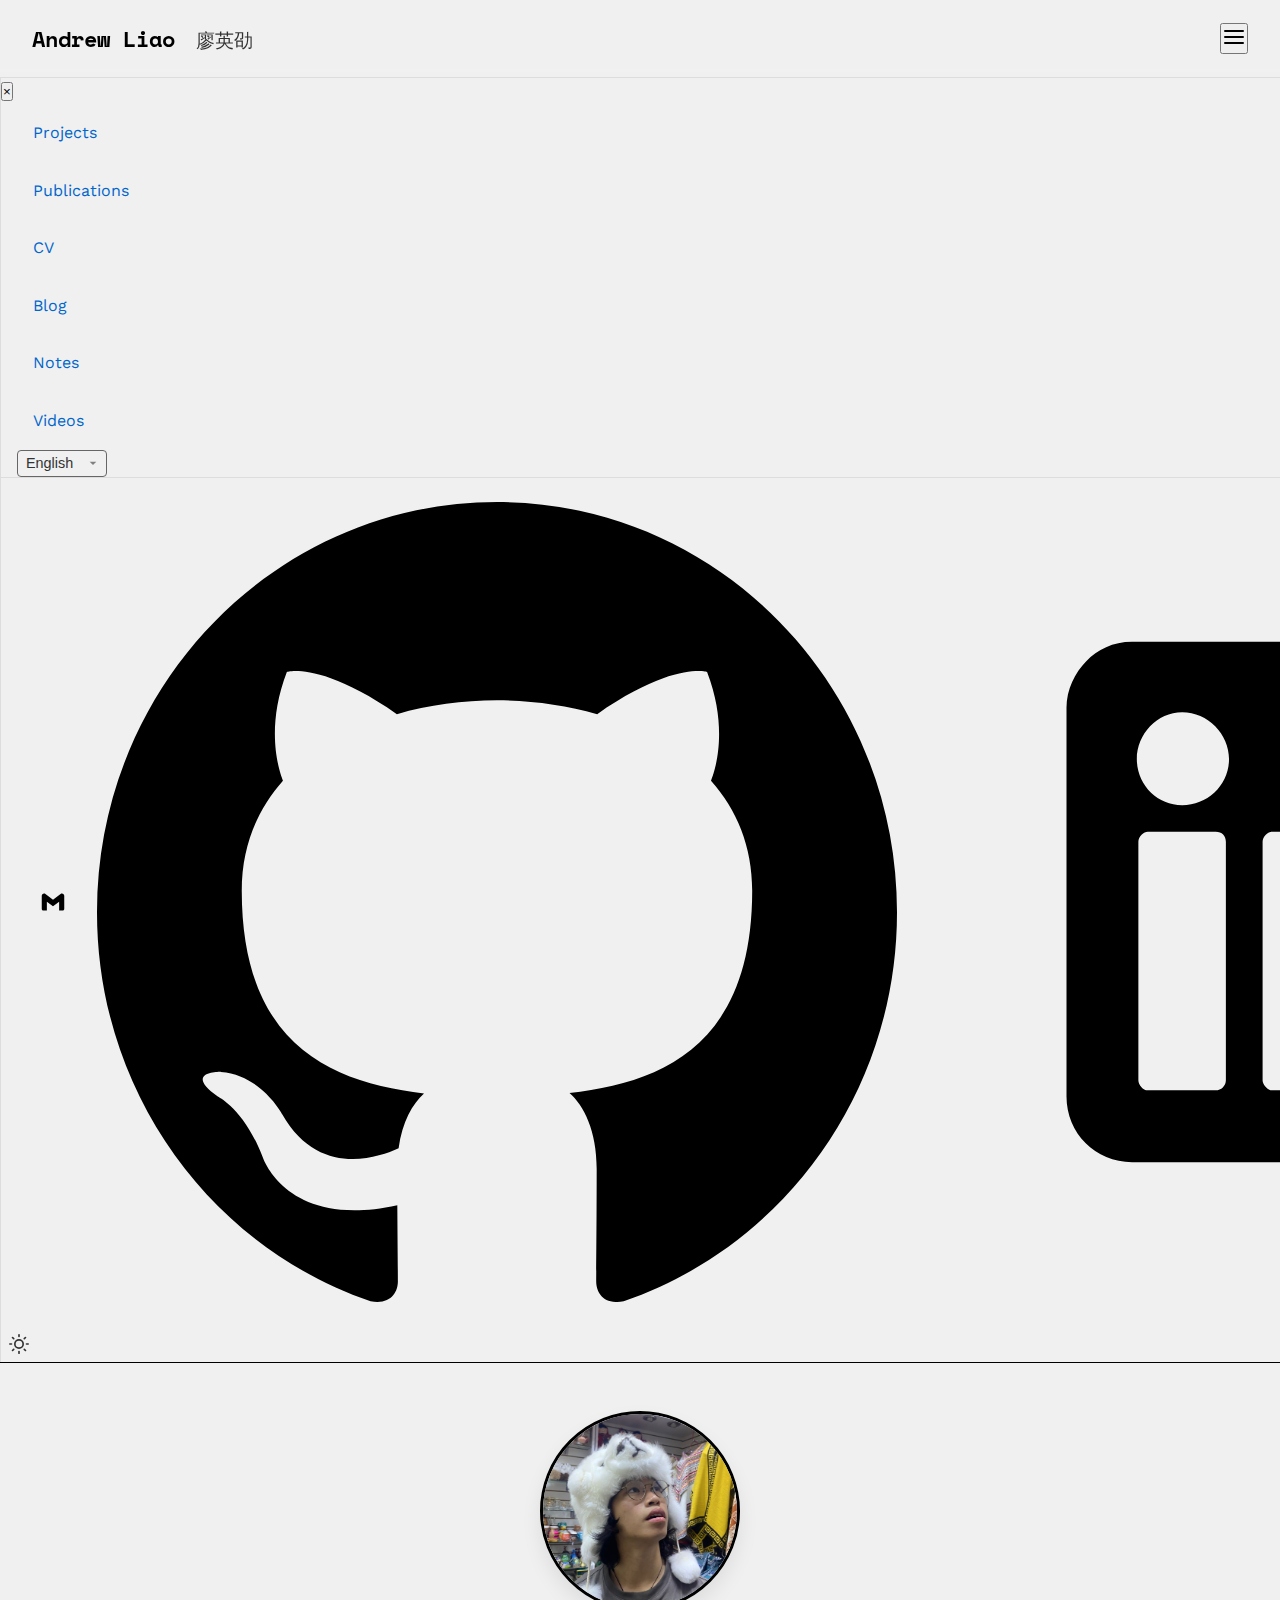
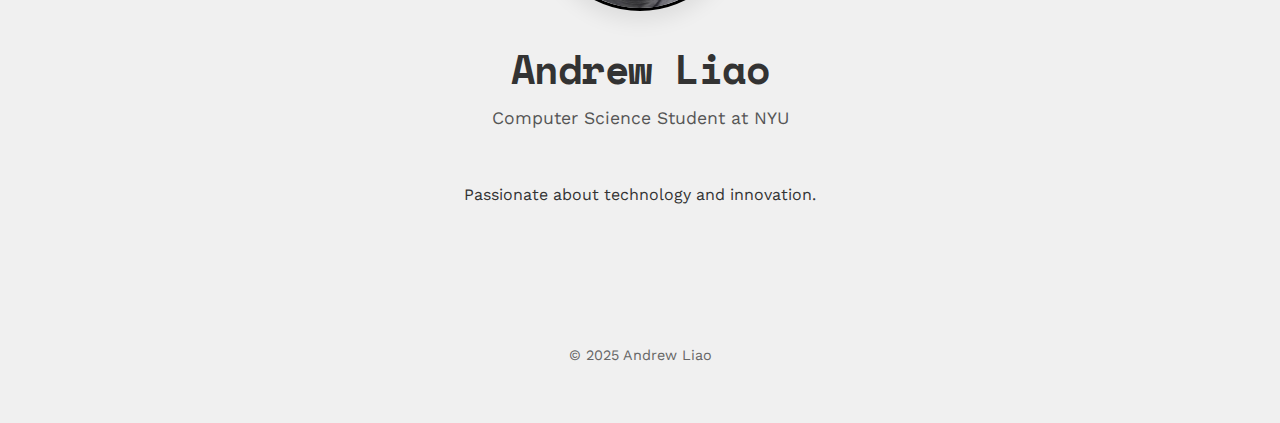
<file: index.html>
<!DOCTYPE html>
<html lang="en" data-lang="en">
<head>
  <meta charset="UTF-8" />
  <meta name="viewport" content="width=device-width, initial-scale=1.0" />
  <meta name="description" content="Andrew Liao's personal academic website." />
  <link rel="stylesheet" href="style.css" />
  <link rel="stylesheet" href="css/i18n.css" />
  <link rel="icon" href="favicon.ico" />
  <title data-i18n="index.title">Andrew Liao</title>
  <link rel="preconnect" href="https://fonts.googleapis.com">
  <link rel="preconnect" href="https://fonts.gstatic.com" crossorigin>
  <link href="https://fonts.googleapis.com/css2?family=Noto+Sans+TC:wght@400;500;700&family=Space+Mono:wght@400;700&family=Work+Sans:wght@400;500;600&display=swap" rel="stylesheet">
  <script src="js/i18n.js" defer></script>
  <script src="js/loader.js" defer></script>
  <script src="js/lazy-load.js" defer></script>
  <script src="js/aos.js" defer></script>
  <script src="js/site.js" defer></script>
  
  <style>
    /* Lazy loading animation styles */
    img[data-src], [data-bg-src] {
      opacity: 0;
      transition: opacity 0.5s ease-in-out;
    }
    
    img.lazy-loaded, [data-bg-src].lazy-loaded {
      opacity: 1;
    }

    /* Center profile picture */
    .profile-header {
      display: flex;
      flex-direction: column;
      align-items: center;
      text-align: center;
      margin: 2rem auto;
      max-width: 600px;
    }

    .headshot {
      width: 200px;
      height: 200px;
      border-radius: 50%;
      margin: 0 auto 1.5rem;
      border: 3px solid var(--accent-color);
      transition: transform 0.3s ease, box-shadow 0.3s ease;
    }

    .headshot:hover {
      transform: scale(1.05);
      box-shadow: 0 5px 15px rgba(0, 0, 0, 0.2);
    }

    /* Minimal navbar */
    .navbar {
      padding: 1rem 2rem;
      justify-content: space-between;
    }

    .nav-left {
      flex: 1;
    }

    .nav-right {
      display: flex;
      align-items: center;
      gap: 1rem;
    }

    /* Mobile menu styles */
    .mobile-menu {
      background: var(--bg-color);
      border-left: 1px solid var(--border-color);
    }

    .mobile-menu a {
      padding: 1rem 2rem;
      display: flex;
      align-items: center;
      gap: 0.5rem;
    }

    .mobile-menu .social-links {
      display: flex;
      gap: 1rem;
      padding: 1rem 2rem;
      border-top: 1px solid var(--border-color);
    }

    .mobile-menu .social-links a {
      padding: 0.5rem;
    }
  </style>
</head>
<body class="fade-transition" data-title-key="index.title">
  <nav class="navbar" aria-label="Main navigation">
    <div class="nav-left">
      <a href="index.html" class="nav-title"><span>Andrew Liao</span> <span class="chinese-name" lang="zh-Hant">廖英劭</span></a>
    </div>
    <div class="nav-right">
      <button class="mobile-menu-btn" aria-label="Open menu">
        <svg xmlns="http://www.w3.org/2000/svg" width="24" height="24" viewBox="0 0 24 24" fill="none" stroke="currentColor" stroke-width="2" stroke-linecap="round" stroke-linejoin="round">
          <line x1="3" y1="12" x2="21" y2="12"></line>
          <line x1="3" y1="6" x2="21" y2="6"></line>
          <line x1="3" y1="18" x2="21" y2="18"></line>
        </svg>
      </button>
    </div>
  </nav>
  <div class="mobile-menu">
    <button class="mobile-menu-close" aria-label="Close menu">×</button>
    <a href="projects.html" data-i18n="common.nav.projects">Projects</a>
    <a href="publications.html" data-i18n="common.nav.publications">Publications</a>
    <a href="cv.html" data-i18n="common.nav.cv">CV</a>
    <a href="blog/index.html" data-i18n="common.nav.blog">Blog</a>
    <a href="notes/index.html" data-i18n="common.nav.notes">Notes</a>
    <a href="videos.html" data-i18n="common.nav.videos">Videos</a>
    <div class="language-selector" id="language-selector" aria-label="Select language"></div>
    <div class="social-links">
      <a href="mailto:yl8520@nyu.edu" aria-label="Email me"><img src="assets/gmail.black.svg" alt="Email" class="icon" /></a>
      <a href="https://github.com/ALiao18" target="_blank" rel="noopener noreferrer" aria-label="GitHub profile"><img src="assets/github.black.svg" alt="GitHub" class="icon" /></a>
      <a href="https://www.linkedin.com/in/andrew-liao18/" target="_blank" rel="noopener noreferrer" aria-label="LinkedIn profile"><img src="assets/linkedin.black.svg" alt="LinkedIn" class="icon" /></a>
    </div>
    <button id="toggle-dark" aria-label="Toggle dark mode">
      <svg id="theme-icon" xmlns="http://www.w3.org/2000/svg" width="20" height="20" viewBox="0 0 24 24" fill="none" stroke="currentColor" stroke-width="2" stroke-linecap="round" stroke-linejoin="round">
        <circle cx="12" cy="12" r="5"></circle>
        <line x1="12" y1="1" x2="12" y2="3"></line>
        <line x1="12" y1="21" x2="12" y2="23"></line>
        <line x1="4.22" y1="4.22" x2="5.64" y2="5.64"></line>
        <line x1="18.36" y1="18.36" x2="19.78" y2="19.78"></line>
        <line x1="1" y1="12" x2="3" y2="12"></line>
        <line x1="21" y1="12" x2="23" y2="12"></line>
        <line x1="4.22" y1="19.78" x2="5.64" y2="18.36"></line>
        <line x1="18.36" y1="5.64" x2="19.78" y2="4.22"></line>
      </svg>
    </button>
  </div>
  <hr class="nav-divider">

  <main class="container">
    <section class="profile-header">
      <div class="content-wrapper">
        <img src="assets/headshot.jpg" alt="Andrew Liao" class="headshot aos aos-fade-up" />
        <h1 class="aos aos-fade-up delay-100">Andrew Liao</h1>
        <p class="subtitle aos aos-fade-up delay-200" data-i18n="index.subtitle">Computer Science Student at NYU</p>
        <p class="aos aos-fade-up delay-300" data-i18n="index.bio">Passionate about technology and innovation.</p>
      </div>
    </section>
  </main>

  <footer>
    <p data-i18n="common.footer.copyright">© 2025 Andrew Liao</p>
  </footer>

</body>
</html>
</file>
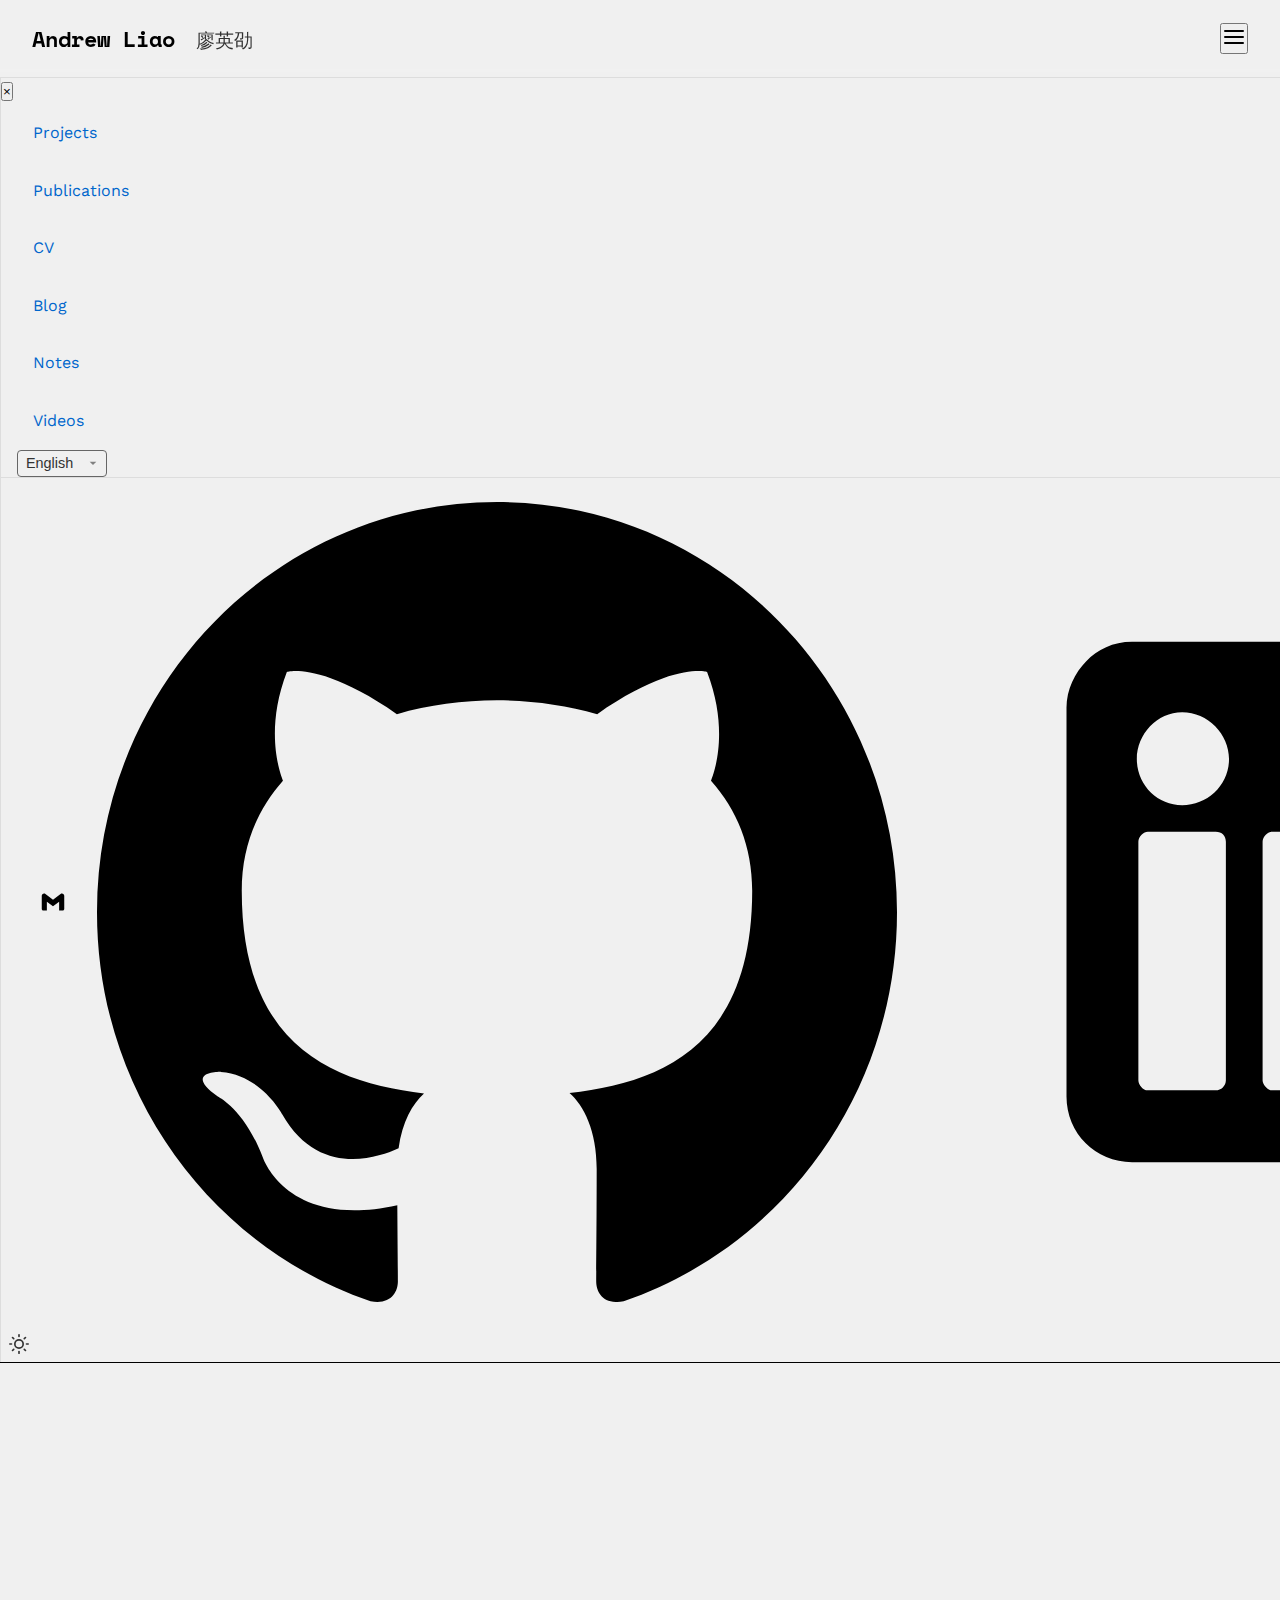
<file: cv.html>
<!DOCTYPE html>
<html lang="en" data-lang="en">
<head>
  <meta charset="UTF-8" />
  <meta name="viewport" content="width=device-width, initial-scale=1.0" />
  <meta name="description" content="Andrew Liao's CV and professional experience." />
  <link rel="stylesheet" href="style.css" />
  <link rel="stylesheet" href="css/i18n.css" />
  <link rel="icon" href="favicon.ico" />
  <title data-i18n="cv.title">CV | Andrew Liao</title>
  <link rel="preconnect" href="https://fonts.googleapis.com">
  <link rel="preconnect" href="https://fonts.gstatic.com" crossorigin>
  <link href="https://fonts.googleapis.com/css2?family=Noto+Sans+TC:wght@400;500;700&family=Space+Mono:wght@400;700&family=Work+Sans:wght@400;500;600&display=swap" rel="stylesheet">
  <script src="js/i18n.js" defer></script>
  <script src="js/loader.js" defer></script>
  <script src="js/lazy-load.js" defer></script>
  <script src="js/aos.js" defer></script>
  <script src="js/site.js" defer></script>
  
  <style>
    /* Lazy loading animation styles */
    img[data-src], [data-bg-src] {
      opacity: 0;
      transition: opacity 0.5s ease-in-out;
    }
    
    img.lazy-loaded, [data-bg-src].lazy-loaded {
      opacity: 1;
    }

    /* Minimal navbar */
    .navbar {
      padding: 1rem 2rem;
      justify-content: space-between;
    }

    .nav-left {
      flex: 1;
    }

    .nav-right {
      display: flex;
      align-items: center;
      gap: 1rem;
    }

    /* Mobile menu styles */
    .mobile-menu {
      background: var(--bg-color);
      border-left: 1px solid var(--border-color);
    }

    .mobile-menu a {
      padding: 1rem 2rem;
      display: flex;
      align-items: center;
      gap: 0.5rem;
    }

    .mobile-menu .social-links {
      display: flex;
      gap: 1rem;
      padding: 1rem 2rem;
      border-top: 1px solid var(--border-color);
    }

    .mobile-menu .social-links a {
      padding: 0.5rem;
    }

    /* CV specific styles */
    .cv-section {
      margin-bottom: 2rem;
      opacity: 0;
      transform: translateY(20px);
      transition: opacity 0.5s ease-out, transform 0.5s ease-out;
    }

    .cv-section.visible {
      opacity: 1;
      transform: translateY(0);
    }

    .cv-section h2 {
      margin-bottom: 1rem;
      color: var(--text-color);
      border-bottom: 2px solid var(--accent-color);
      padding-bottom: 0.5rem;
    }

    .cv-item {
      margin-bottom: 1.5rem;
      padding: 1rem;
      border-radius: 8px;
      background: var(--bg-color);
      box-shadow: 0 2px 4px rgba(0, 0, 0, 0.1);
      transition: transform 0.2s ease;
    }

    .cv-item:hover {
      transform: translateY(-2px);
    }

    .cv-item h3 {
      color: var(--accent-color);
      margin-bottom: 0.5rem;
    }

    .cv-item .date {
      color: var(--text-secondary);
      font-size: 0.9rem;
      margin-bottom: 0.5rem;
    }

    .cv-item p {
      margin: 0.5rem 0;
      line-height: 1.6;
    }

    .cv-item ul {
      margin: 0.5rem 0;
      padding-left: 1.5rem;
    }

    .cv-item li {
      margin-bottom: 0.5rem;
      line-height: 1.6;
    }

    .skills-grid {
      display: grid;
      grid-template-columns: repeat(auto-fit, minmax(200px, 1fr));
      gap: 1rem;
      margin-top: 1rem;
    }

    .skill-category {
      background: var(--bg-color);
      padding: 1rem;
      border-radius: 8px;
      box-shadow: 0 2px 4px rgba(0, 0, 0, 0.1);
    }

    .skill-category h3 {
      color: var(--accent-color);
      margin-bottom: 0.5rem;
    }

    .skill-list {
      list-style: none;
      padding: 0;
      margin: 0;
    }

    .skill-list li {
      margin-bottom: 0.5rem;
      display: flex;
      align-items: center;
      gap: 0.5rem;
    }

    .skill-list li::before {
      content: "•";
      color: var(--accent-color);
    }
  </style>
</head>
<body class="fade-transition" data-title-key="cv.title">
  <nav class="navbar" aria-label="Main navigation">
    <div class="nav-left">
      <a href="index.html" class="nav-title"><span>Andrew Liao</span> <span class="chinese-name" lang="zh-Hant">廖英劭</span></a>
    </div>
    <div class="nav-right">
      <button class="mobile-menu-btn" aria-label="Open menu">
        <svg xmlns="http://www.w3.org/2000/svg" width="24" height="24" viewBox="0 0 24 24" fill="none" stroke="currentColor" stroke-width="2" stroke-linecap="round" stroke-linejoin="round">
          <line x1="3" y1="12" x2="21" y2="12"></line>
          <line x1="3" y1="6" x2="21" y2="6"></line>
          <line x1="3" y1="18" x2="21" y2="18"></line>
        </svg>
      </button>
    </div>
  </nav>
  <div class="mobile-menu">
    <button class="mobile-menu-close" aria-label="Close menu">×</button>
    <a href="projects.html" data-i18n="common.nav.projects">Projects</a>
    <a href="publications.html" data-i18n="common.nav.publications">Publications</a>
    <a href="cv.html" data-i18n="common.nav.cv">CV</a>
    <a href="blog/index.html" data-i18n="common.nav.blog">Blog</a>
    <a href="notes/index.html" data-i18n="common.nav.notes">Notes</a>
    <a href="videos.html" data-i18n="common.nav.videos">Videos</a>
    <div class="language-selector" id="language-selector" aria-label="Select language"></div>
    <div class="social-links">
      <a href="mailto:yl8520@nyu.edu" aria-label="Email me"><img src="assets/gmail.black.svg" alt="Email" class="icon" /></a>
      <a href="https://github.com/ALiao18" target="_blank" rel="noopener noreferrer" aria-label="GitHub profile"><img src="assets/github.black.svg" alt="GitHub" class="icon" /></a>
      <a href="https://www.linkedin.com/in/andrew-liao18/" target="_blank" rel="noopener noreferrer" aria-label="LinkedIn profile"><img src="assets/linkedin.black.svg" alt="LinkedIn" class="icon" /></a>
    </div>
    <button id="toggle-dark" aria-label="Toggle dark mode">
      <svg id="theme-icon" xmlns="http://www.w3.org/2000/svg" width="20" height="20" viewBox="0 0 24 24" fill="none" stroke="currentColor" stroke-width="2" stroke-linecap="round" stroke-linejoin="round">
        <circle cx="12" cy="12" r="5"></circle>
        <line x1="12" y1="1" x2="12" y2="3"></line>
        <line x1="12" y1="21" x2="12" y2="23"></line>
        <line x1="4.22" y1="4.22" x2="5.64" y2="5.64"></line>
        <line x1="18.36" y1="18.36" x2="19.78" y2="19.78"></line>
        <line x1="1" y1="12" x2="3" y2="12"></line>
        <line x1="21" y1="12" x2="23" y2="12"></line>
        <line x1="4.22" y1="19.78" x2="5.64" y2="18.36"></line>
        <line x1="18.36" y1="5.64" x2="19.78" y2="4.22"></line>
      </svg>
    </button>
  </div>
  <hr class="nav-divider">

  <main class="container">
    <section class="cv-section" id="education">
      <div class="content-wrapper">
        <h2 data-i18n="cv.education.title">Education</h2>
        <div class="cv-item">
          <h3>New York University</h3>
          <div class="date">2023 - Present</div>
          <p>Master of Science in Computer Science</p>
        </div>
        <div class="cv-item">
          <h3>National Taiwan University</h3>
          <div class="date">2019 - 2023</div>
          <p>Bachelor of Science in Computer Science and Information Engineering</p>
        </div>
      </div>
    </section>

    <section class="cv-section" id="experience">
      <div class="content-wrapper">
        <h2 data-i18n="cv.experience.title">Experience</h2>
        <div class="cv-item">
          <h3>Software Engineer Intern</h3>
          <div class="date">Summer 2023</div>
          <p>Company Name</p>
          <ul>
            <li>Developed and maintained web applications using modern frameworks</li>
            <li>Collaborated with cross-functional teams to deliver high-quality software</li>
            <li>Implemented new features and fixed bugs in existing codebase</li>
          </ul>
        </div>
      </div>
    </section>

    <section class="cv-section" id="skills">
      <div class="content-wrapper">
        <h2 data-i18n="cv.skills.title">Skills</h2>
        <div class="skills-grid">
          <div class="skill-category">
            <h3>Programming Languages</h3>
            <ul class="skill-list">
              <li>Python</li>
              <li>JavaScript</li>
              <li>Java</li>
              <li>C++</li>
            </ul>
          </div>
          <div class="skill-category">
            <h3>Web Technologies</h3>
            <ul class="skill-list">
              <li>HTML5</li>
              <li>CSS3</li>
              <li>React</li>
              <li>Node.js</li>
            </ul>
          </div>
          <div class="skill-category">
            <h3>Tools & Frameworks</h3>
            <ul class="skill-list">
              <li>Git</li>
              <li>Docker</li>
              <li>TensorFlow</li>
              <li>PyTorch</li>
            </ul>
          </div>
        </div>
      </div>
    </section>

    <section class="cv-section" id="projects">
      <div class="content-wrapper">
        <h2 data-i18n="cv.projects.title">Projects</h2>
        <div class="cv-item">
          <h3>Project Name</h3>
          <div class="date">2023</div>
          <p>A brief description of the project and your role in it.</p>
          <ul>
            <li>Key achievement or contribution</li>
            <li>Technologies used</li>
            <li>Impact or results</li>
          </ul>
        </div>
      </div>
    </section>

    <section class="cv-section" id="awards">
      <div class="content-wrapper">
        <h2 data-i18n="cv.awards.title">Awards & Honors</h2>
        <div class="cv-item">
          <h3>Award Name</h3>
          <div class="date">2023</div>
          <p>Description of the award and its significance.</p>
        </div>
      </div>
    </section>
  </main>

  <footer>
    <p data-i18n="common.footer.copyright">© 2025 Andrew Liao</p>
  </footer>

</body>
</html>
</file>
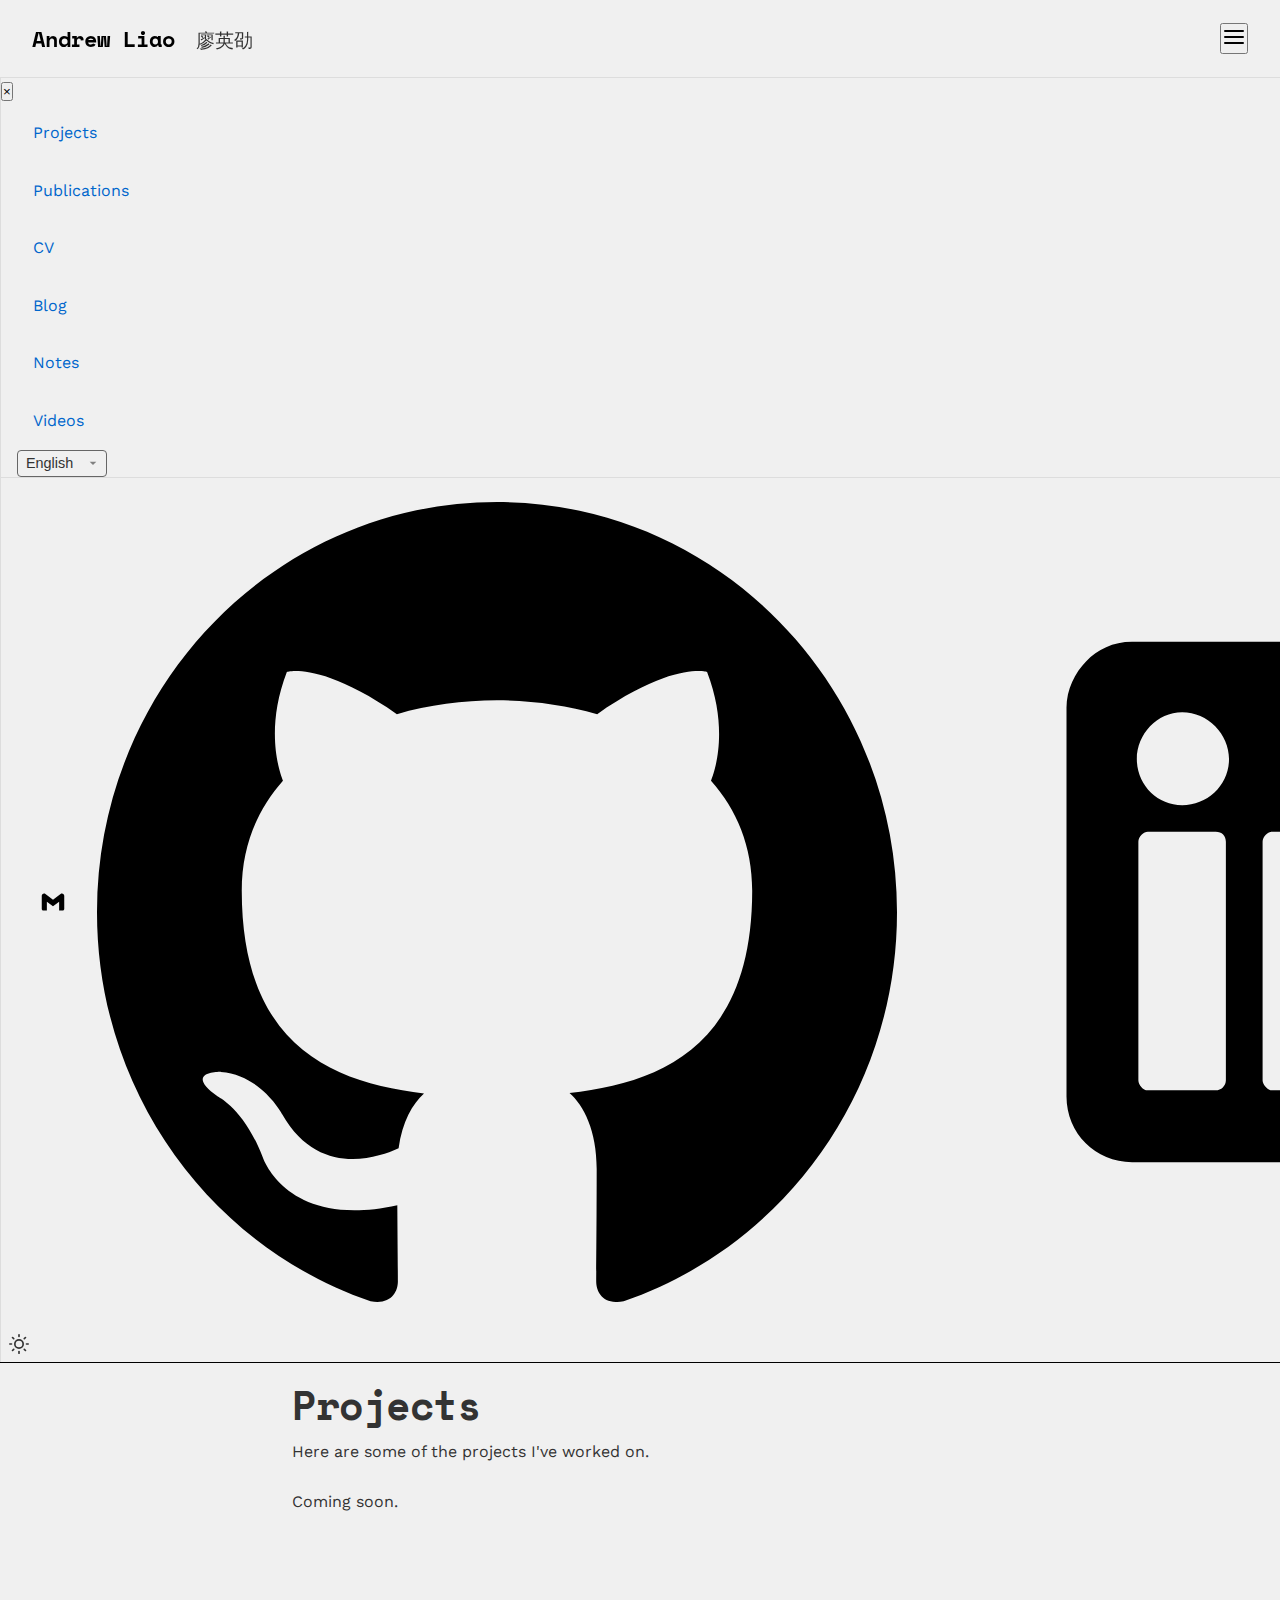
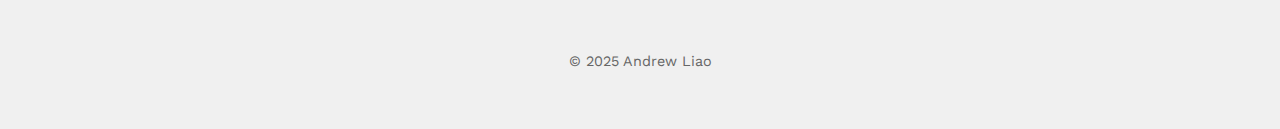
<file: projects.html>
<!DOCTYPE html>
<html lang="en" data-lang="en">
<head>
  <meta charset="UTF-8" />
  <meta name="viewport" content="width=device-width, initial-scale=1.0" />
  <meta name="description" content="Andrew Liao's projects." />
  <link rel="stylesheet" href="style.css" />
  <link rel="stylesheet" href="css/i18n.css" />
  <link rel="icon" href="favicon.ico" />
  <title data-i18n="projects.title">Projects | Andrew Liao</title>
  <link rel="preconnect" href="https://fonts.googleapis.com">
  <link rel="preconnect" href="https://fonts.gstatic.com" crossorigin>
  <link href="https://fonts.googleapis.com/css2?family=Noto+Sans+TC:wght@400;500;700&family=Space+Mono:wght@400;700&family=Work+Sans:wght@400;500;600&display=swap" rel="stylesheet">
  <script src="js/i18n.js" defer></script>
  <script src="js/loader.js" defer></script>
  <script src="js/lazy-load.js" defer></script>
  <script src="js/aos.js" defer></script>
  <script src="js/site.js" defer></script>
  
  <style>
    /* Lazy loading animation styles */
    img[data-src], [data-bg-src] {
      opacity: 0;
      transition: opacity 0.5s ease-in-out;
    }
    
    img.lazy-loaded, [data-bg-src].lazy-loaded {
      opacity: 1;
    }

    /* Minimal navbar */
    .navbar {
      padding: 1rem 2rem;
      justify-content: space-between;
    }

    .nav-left {
      flex: 1;
    }

    .nav-right {
      display: flex;
      align-items: center;
      gap: 1rem;
    }

    /* Mobile menu styles */
    .mobile-menu {
      background: var(--bg-color);
      border-left: 1px solid var(--border-color);
    }

    .mobile-menu a {
      padding: 1rem 2rem;
      display: flex;
      align-items: center;
      gap: 0.5rem;
    }

    .mobile-menu .social-links {
      display: flex;
      gap: 1rem;
      padding: 1rem 2rem;
      border-top: 1px solid var(--border-color);
    }

    .mobile-menu .social-links a {
      padding: 0.5rem;
    }
  </style>
</head>
<body class="fade-transition" data-title-key="projects.title">
  <nav class="navbar" aria-label="Main navigation">
    <div class="nav-left">
      <a href="index.html" class="nav-title"><span>Andrew Liao</span> <span class="chinese-name" lang="zh-Hant">廖英劭</span></a>
    </div>
    <div class="nav-right">
      <button class="mobile-menu-btn" aria-label="Open menu">
        <svg xmlns="http://www.w3.org/2000/svg" width="24" height="24" viewBox="0 0 24 24" fill="none" stroke="currentColor" stroke-width="2" stroke-linecap="round" stroke-linejoin="round">
          <line x1="3" y1="12" x2="21" y2="12"></line>
          <line x1="3" y1="6" x2="21" y2="6"></line>
          <line x1="3" y1="18" x2="21" y2="18"></line>
        </svg>
      </button>
    </div>
  </nav>
  <div class="mobile-menu">
    <button class="mobile-menu-close" aria-label="Close menu">×</button>
    <a href="projects.html" data-i18n="common.nav.projects">Projects</a>
    <a href="publications.html" data-i18n="common.nav.publications">Publications</a>
    <a href="cv.html" data-i18n="common.nav.cv">CV</a>
    <a href="blog/index.html" data-i18n="common.nav.blog">Blog</a>
    <a href="notes/index.html" data-i18n="common.nav.notes">Notes</a>
    <a href="videos.html" data-i18n="common.nav.videos">Videos</a>
    <div class="language-selector" id="language-selector" aria-label="Select language"></div>
    <div class="social-links">
      <a href="mailto:yl8520@nyu.edu" aria-label="Email me"><img src="assets/gmail.black.svg" alt="Email" class="icon" /></a>
      <a href="https://github.com/ALiao18" target="_blank" rel="noopener noreferrer" aria-label="GitHub profile"><img src="assets/github.black.svg" alt="GitHub" class="icon" /></a>
      <a href="https://www.linkedin.com/in/andrew-liao18/" target="_blank" rel="noopener noreferrer" aria-label="LinkedIn profile"><img src="assets/linkedin.black.svg" alt="LinkedIn" class="icon" /></a>
    </div>
    <button id="toggle-dark" aria-label="Toggle dark mode">
      <svg id="theme-icon" xmlns="http://www.w3.org/2000/svg" width="20" height="20" viewBox="0 0 24 24" fill="none" stroke="currentColor" stroke-width="2" stroke-linecap="round" stroke-linejoin="round">
        <circle cx="12" cy="12" r="5"></circle>
        <line x1="12" y1="1" x2="12" y2="3"></line>
        <line x1="12" y1="21" x2="12" y2="23"></line>
        <line x1="4.22" y1="4.22" x2="5.64" y2="5.64"></line>
        <line x1="18.36" y1="18.36" x2="19.78" y2="19.78"></line>
        <line x1="1" y1="12" x2="3" y2="12"></line>
        <line x1="21" y1="12" x2="23" y2="12"></line>
        <line x1="4.22" y1="19.78" x2="5.64" y2="18.36"></line>
        <line x1="18.36" y1="5.64" x2="19.78" y2="4.22"></line>
      </svg>
    </button>
  </div>
  <hr class="nav-divider">

  <main class="container">
    <section class="projects-intro">
      <div class="content-wrapper">
        <h1 class="aos aos-fade-up" data-i18n="projects.headingTitle">Projects</h1>
        <p class="aos aos-fade-up delay-100" data-i18n="projects.intro">Here are some of the projects I've worked on.</p>
        <p class="aos aos-fade-up delay-200">Coming soon.</p>
      </div>
    </section>
  </main>

  <footer>
    <p data-i18n="common.footer.copyright">© 2025 Andrew Liao</p>
  </footer>

</body>
</html>
</file>
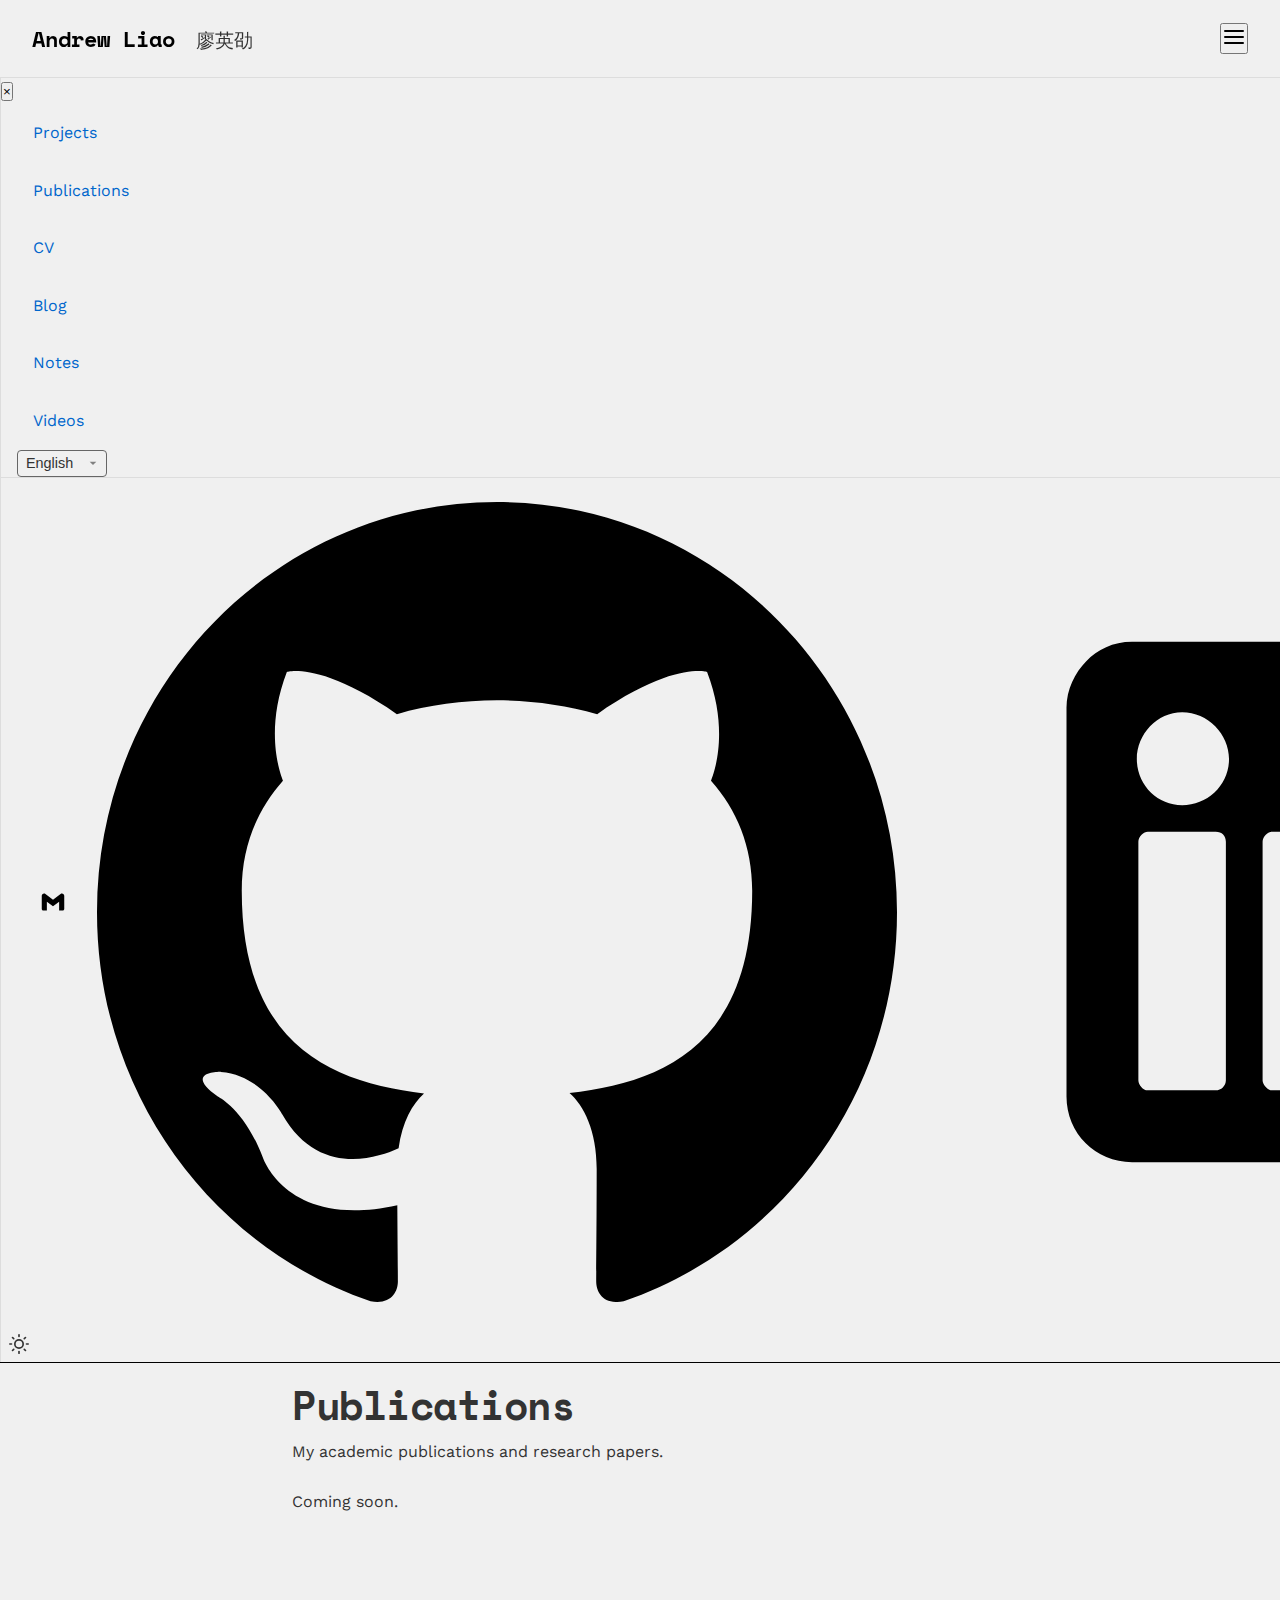
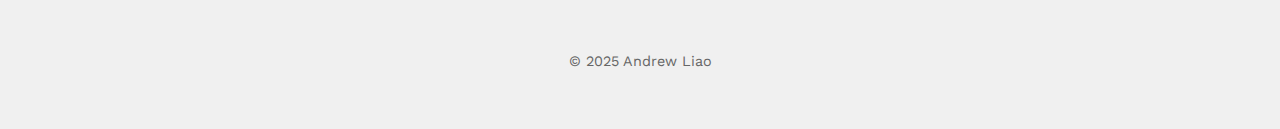
<file: publications.html>
<!DOCTYPE html>
<html lang="en" data-lang="en">
<head>
  <meta charset="UTF-8" />
  <meta name="viewport" content="width=device-width, initial-scale=1.0" />
  <meta name="description" content="Andrew Liao's publications." />
  <link rel="stylesheet" href="style.css" />
  <link rel="stylesheet" href="css/i18n.css" />
  <link rel="icon" href="favicon.ico" />
  <title data-i18n="publications.title">Publications | Andrew Liao</title>
  <link rel="preconnect" href="https://fonts.googleapis.com">
  <link rel="preconnect" href="https://fonts.gstatic.com" crossorigin>
  <link href="https://fonts.googleapis.com/css2?family=Noto+Sans+TC:wght@400;500;700&family=Space+Mono:wght@400;700&family=Work+Sans:wght@400;500;600&display=swap" rel="stylesheet">
  <script src="js/i18n.js" defer></script>
  <script src="js/loader.js" defer></script>
  <script src="js/lazy-load.js" defer></script>
  <script src="js/aos.js" defer></script>
  <script src="js/site.js" defer></script>
  
  <style>
    /* Lazy loading animation styles */
    img[data-src], [data-bg-src] {
      opacity: 0;
      transition: opacity 0.5s ease-in-out;
    }
    
    img.lazy-loaded, [data-bg-src].lazy-loaded {
      opacity: 1;
    }

    /* Minimal navbar */
    .navbar {
      padding: 1rem 2rem;
      justify-content: space-between;
    }

    .nav-left {
      flex: 1;
    }

    .nav-right {
      display: flex;
      align-items: center;
      gap: 1rem;
    }

    /* Mobile menu styles */
    .mobile-menu {
      background: var(--bg-color);
      border-left: 1px solid var(--border-color);
    }

    .mobile-menu a {
      padding: 1rem 2rem;
      display: flex;
      align-items: center;
      gap: 0.5rem;
    }

    .mobile-menu .social-links {
      display: flex;
      gap: 1rem;
      padding: 1rem 2rem;
      border-top: 1px solid var(--border-color);
    }

    .mobile-menu .social-links a {
      padding: 0.5rem;
    }
  </style>
</head>
<body class="fade-transition" data-title-key="publications.title">
  <nav class="navbar" aria-label="Main navigation">
    <div class="nav-left">
      <a href="index.html" class="nav-title"><span>Andrew Liao</span> <span class="chinese-name" lang="zh-Hant">廖英劭</span></a>
    </div>
    <div class="nav-right">
      <button class="mobile-menu-btn" aria-label="Open menu">
        <svg xmlns="http://www.w3.org/2000/svg" width="24" height="24" viewBox="0 0 24 24" fill="none" stroke="currentColor" stroke-width="2" stroke-linecap="round" stroke-linejoin="round">
          <line x1="3" y1="12" x2="21" y2="12"></line>
          <line x1="3" y1="6" x2="21" y2="6"></line>
          <line x1="3" y1="18" x2="21" y2="18"></line>
        </svg>
      </button>
    </div>
  </nav>
  <div class="mobile-menu">
    <button class="mobile-menu-close" aria-label="Close menu">×</button>
    <a href="projects.html" data-i18n="common.nav.projects">Projects</a>
    <a href="publications.html" data-i18n="common.nav.publications">Publications</a>
    <a href="cv.html" data-i18n="common.nav.cv">CV</a>
    <a href="blog/index.html" data-i18n="common.nav.blog">Blog</a>
    <a href="notes/index.html" data-i18n="common.nav.notes">Notes</a>
    <a href="videos.html" data-i18n="common.nav.videos">Videos</a>
    <div class="language-selector" id="language-selector" aria-label="Select language"></div>
    <div class="social-links">
      <a href="mailto:yl8520@nyu.edu" aria-label="Email me"><img src="assets/gmail.black.svg" alt="Email" class="icon" /></a>
      <a href="https://github.com/ALiao18" target="_blank" rel="noopener noreferrer" aria-label="GitHub profile"><img src="assets/github.black.svg" alt="GitHub" class="icon" /></a>
      <a href="https://www.linkedin.com/in/andrew-liao18/" target="_blank" rel="noopener noreferrer" aria-label="LinkedIn profile"><img src="assets/linkedin.black.svg" alt="LinkedIn" class="icon" /></a>
    </div>
    <button id="toggle-dark" aria-label="Toggle dark mode">
      <svg id="theme-icon" xmlns="http://www.w3.org/2000/svg" width="20" height="20" viewBox="0 0 24 24" fill="none" stroke="currentColor" stroke-width="2" stroke-linecap="round" stroke-linejoin="round">
        <circle cx="12" cy="12" r="5"></circle>
        <line x1="12" y1="1" x2="12" y2="3"></line>
        <line x1="12" y1="21" x2="12" y2="23"></line>
        <line x1="4.22" y1="4.22" x2="5.64" y2="5.64"></line>
        <line x1="18.36" y1="18.36" x2="19.78" y2="19.78"></line>
        <line x1="1" y1="12" x2="3" y2="12"></line>
        <line x1="21" y1="12" x2="23" y2="12"></line>
        <line x1="4.22" y1="19.78" x2="5.64" y2="18.36"></line>
        <line x1="18.36" y1="5.64" x2="19.78" y2="4.22"></line>
      </svg>
    </button>
  </div>
  <hr class="nav-divider">

  <main class="container">
    <section class="publications-intro">
      <div class="content-wrapper">
        <h1 class="aos aos-fade-up" data-i18n="publications.headingTitle">Publications</h1>
        <p class="aos aos-fade-up delay-100" data-i18n="publications.intro">My academic publications and research papers.</p>
        <p class="aos aos-fade-up delay-200">Coming soon.</p>
      </div>
    </section>
  </main>

  <footer>
    <p data-i18n="common.footer.copyright">© 2025 Andrew Liao</p>
  </footer>

</body>
</html>
</file>
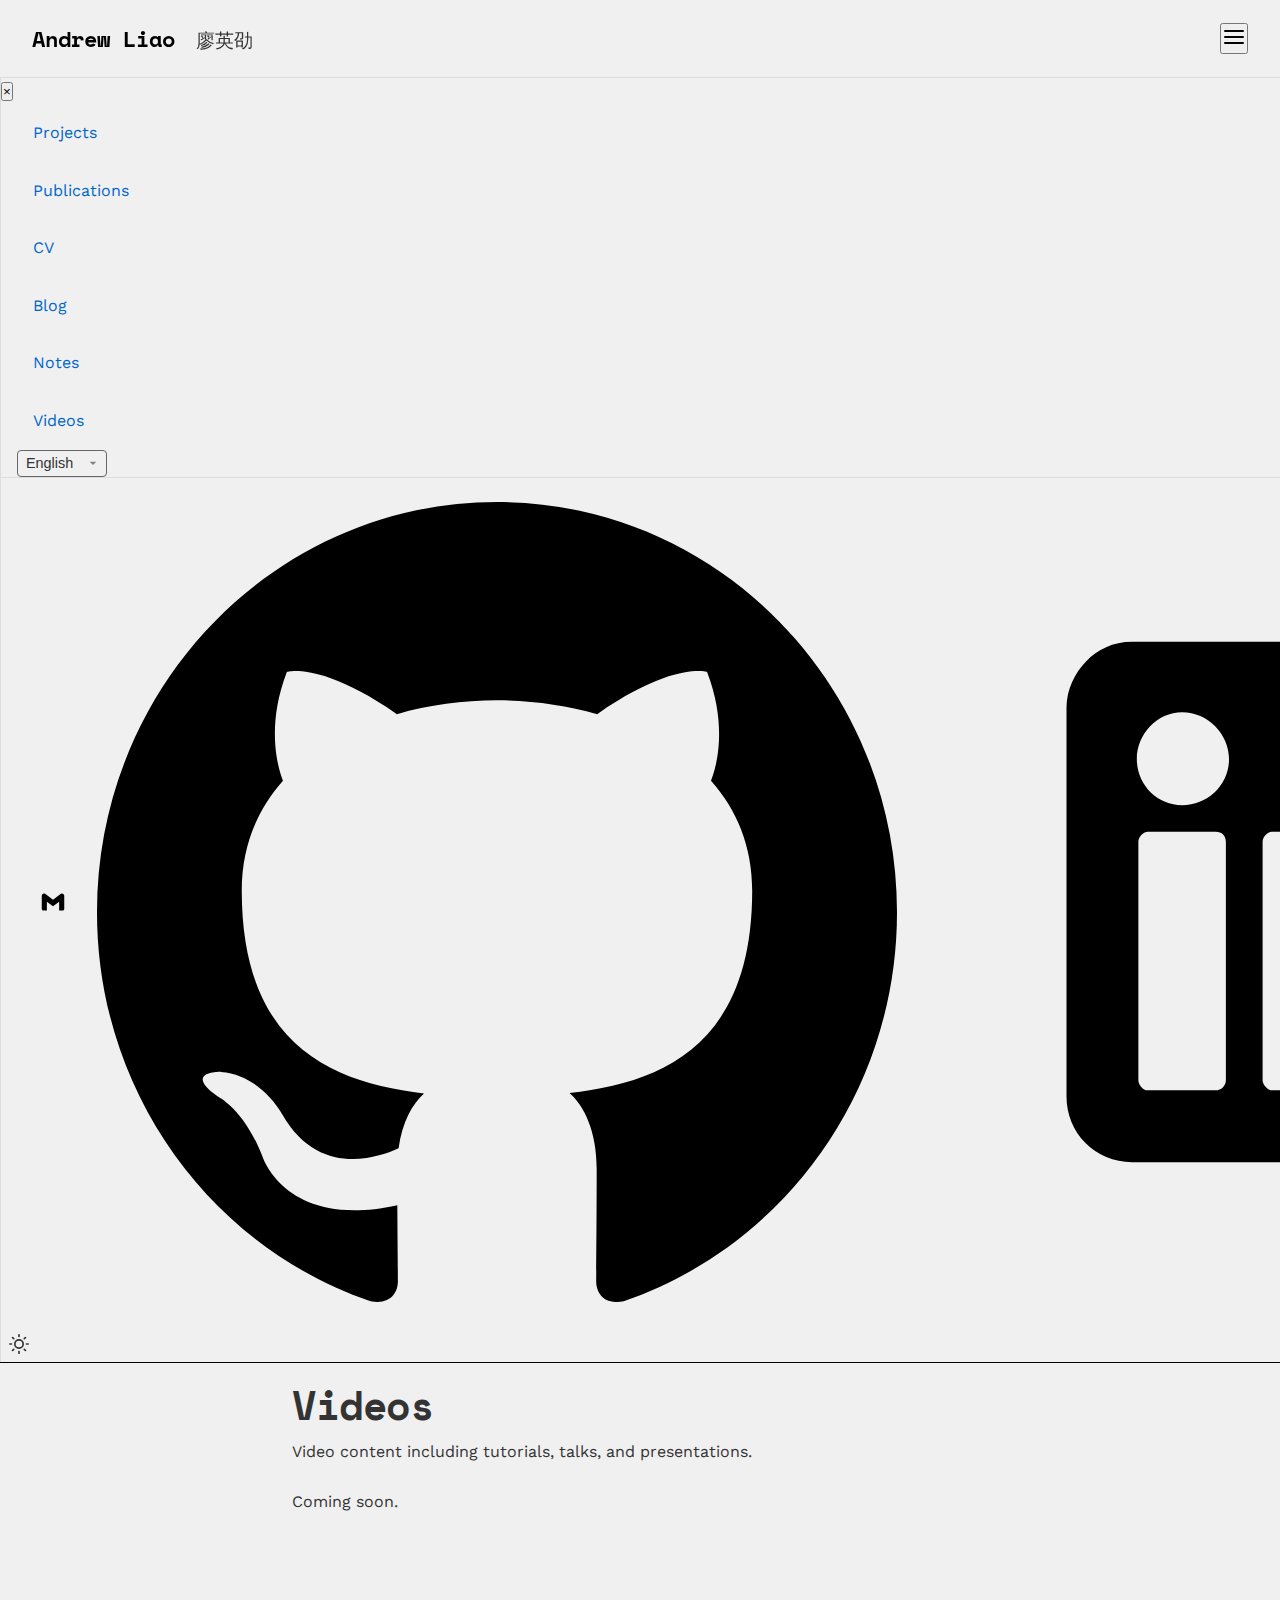
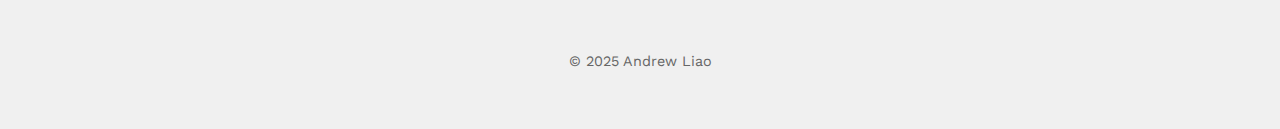
<file: videos.html>
<!DOCTYPE html>
<html lang="en" data-lang="en">
<head>
  <meta charset="UTF-8" />
  <meta name="viewport" content="width=device-width, initial-scale=1.0" />
  <meta name="description" content="Andrew Liao's video content." />
  <link rel="stylesheet" href="style.css" />
  <link rel="stylesheet" href="css/i18n.css" />
  <link rel="icon" href="favicon.ico" />
  <title data-i18n="videos.title">Videos | Andrew Liao</title>
  <link rel="preconnect" href="https://fonts.googleapis.com">
  <link rel="preconnect" href="https://fonts.gstatic.com" crossorigin>
  <link href="https://fonts.googleapis.com/css2?family=Noto+Sans+TC:wght@400;500;700&family=Space+Mono:wght@400;700&family=Work+Sans:wght@400;500;600&display=swap" rel="stylesheet">
  <script src="js/i18n.js" defer></script>
  <script src="js/loader.js" defer></script>
  <script src="js/lazy-load.js" defer></script>
  <script src="js/aos.js" defer></script>
  <script src="js/site.js" defer></script>
  
  <style>
    /* Lazy loading animation styles */
    img[data-src], [data-bg-src] {
      opacity: 0;
      transition: opacity 0.5s ease-in-out;
    }
    
    img.lazy-loaded, [data-bg-src].lazy-loaded {
      opacity: 1;
    }

    /* Minimal navbar */
    .navbar {
      padding: 1rem 2rem;
      justify-content: space-between;
    }

    .nav-left {
      flex: 1;
    }

    .nav-right {
      display: flex;
      align-items: center;
      gap: 1rem;
    }

    /* Mobile menu styles */
    .mobile-menu {
      background: var(--bg-color);
      border-left: 1px solid var(--border-color);
    }

    .mobile-menu a {
      padding: 1rem 2rem;
      display: flex;
      align-items: center;
      gap: 0.5rem;
    }

    .mobile-menu .social-links {
      display: flex;
      gap: 1rem;
      padding: 1rem 2rem;
      border-top: 1px solid var(--border-color);
    }

    .mobile-menu .social-links a {
      padding: 0.5rem;
    }
  </style>
</head>
<body class="fade-transition" data-title-key="videos.title">
  <nav class="navbar" aria-label="Main navigation">
    <div class="nav-left">
      <a href="index.html" class="nav-title"><span>Andrew Liao</span> <span class="chinese-name" lang="zh-Hant">廖英劭</span></a>
    </div>
    <div class="nav-right">
      <button class="mobile-menu-btn" aria-label="Open menu">
        <svg xmlns="http://www.w3.org/2000/svg" width="24" height="24" viewBox="0 0 24 24" fill="none" stroke="currentColor" stroke-width="2" stroke-linecap="round" stroke-linejoin="round">
          <line x1="3" y1="12" x2="21" y2="12"></line>
          <line x1="3" y1="6" x2="21" y2="6"></line>
          <line x1="3" y1="18" x2="21" y2="18"></line>
        </svg>
      </button>
    </div>
  </nav>
  <div class="mobile-menu">
    <button class="mobile-menu-close" aria-label="Close menu">×</button>
    <a href="projects.html" data-i18n="common.nav.projects">Projects</a>
    <a href="publications.html" data-i18n="common.nav.publications">Publications</a>
    <a href="cv.html" data-i18n="common.nav.cv">CV</a>
    <a href="blog/index.html" data-i18n="common.nav.blog">Blog</a>
    <a href="notes/index.html" data-i18n="common.nav.notes">Notes</a>
    <a href="videos.html" data-i18n="common.nav.videos">Videos</a>
    <div class="language-selector" id="language-selector" aria-label="Select language"></div>
    <div class="social-links">
      <a href="mailto:yl8520@nyu.edu" aria-label="Email me"><img src="assets/gmail.black.svg" alt="Email" class="icon" /></a>
      <a href="https://github.com/ALiao18" target="_blank" rel="noopener noreferrer" aria-label="GitHub profile"><img src="assets/github.black.svg" alt="GitHub" class="icon" /></a>
      <a href="https://www.linkedin.com/in/andrew-liao18/" target="_blank" rel="noopener noreferrer" aria-label="LinkedIn profile"><img src="assets/linkedin.black.svg" alt="LinkedIn" class="icon" /></a>
    </div>
    <button id="toggle-dark" aria-label="Toggle dark mode">
      <svg id="theme-icon" xmlns="http://www.w3.org/2000/svg" width="20" height="20" viewBox="0 0 24 24" fill="none" stroke="currentColor" stroke-width="2" stroke-linecap="round" stroke-linejoin="round">
        <circle cx="12" cy="12" r="5"></circle>
        <line x1="12" y1="1" x2="12" y2="3"></line>
        <line x1="12" y1="21" x2="12" y2="23"></line>
        <line x1="4.22" y1="4.22" x2="5.64" y2="5.64"></line>
        <line x1="18.36" y1="18.36" x2="19.78" y2="19.78"></line>
        <line x1="1" y1="12" x2="3" y2="12"></line>
        <line x1="21" y1="12" x2="23" y2="12"></line>
        <line x1="4.22" y1="19.78" x2="5.64" y2="18.36"></line>
        <line x1="18.36" y1="5.64" x2="19.78" y2="4.22"></line>
      </svg>
    </button>
  </div>
  <hr class="nav-divider">

  <main class="container">
    <section class="videos-intro">
      <div class="content-wrapper">
        <h1 class="aos aos-fade-up" data-i18n="videos.headingTitle">Videos</h1>
        <p class="aos aos-fade-up delay-100" data-i18n="videos.intro">My video content and presentations.</p>
        <p class="aos aos-fade-up delay-200">Coming soon.</p>
      </div>
    </section>
  </main>

  <footer>
    <p data-i18n="common.footer.copyright">© 2025 Andrew Liao</p>
  </footer>

</body>
</html>
</file>
<file: style.css>
/* FONTS */
@import url('https://fonts.googleapis.com/css2?family=Space+Mono:wght@400;700&family=Work+Sans:wght@300;400;500;600;700&display=swap');

/* GENERAL */
* {
  box-sizing: border-box;
  margin: 0;
  padding: 0;
}

body {
  font-family: 'Work Sans', sans-serif;
  line-height: 1.6;
  color: #333;
  background-color: #f0f0f0;
  transition: background-color 0.3s ease, color 0.3s ease;
}

h1, h2, h3, h4, h5, h6 {
  font-family: 'Space Mono', monospace;
  font-weight: 700;
  margin-bottom: 1rem;
  line-height: 1.3;
}

h1 {
  font-size: 2.5rem;
  font-weight: 700;
  margin-bottom: 0.5rem;
  letter-spacing: -0.5px;
}

h2 {
  font-size: 1.8rem;
  margin-top: 2.5rem;
  margin-bottom: 1.2rem;
  transition: border-bottom 0.3s ease;
}

h2:hover {
  border-bottom: 2px solid #aaa;
}

h3 {
  font-size: 1.4rem;
}

p {
  font-family: 'Work Sans', sans-serif;
  font-weight: 400;
  margin-bottom: 1.5rem;
}

a {
  color: #0066cc;
  text-decoration: none;
  transition: color 0.2s ease, transform 0.2s ease;
}

a:hover {
  color: #004d99;
  transform: translateY(-2px);
}

a:focus {
  outline: 2px solid #0066cc;
  outline-offset: 3px;
}

/* Main stylesheet */

/* Variables */
:root {
  --background-color: #f0f0f0;
  --text-color: #333;
  --text-color-muted: #666;
  --accent-color: #000;
  --secondary-color: #555;
  --card-background: #fff;
  --header-background: transparent;
  --shadow-color: rgba(0, 0, 0, 0.1);
  --border-color: #ddd;
  --font-heading: 'Space Mono', monospace;
  --font-body: 'Work Sans', sans-serif;
  --transition-speed: 0.3s;
}

/* Dark mode variables */
.dark-mode {
  --background-color: #121212;
  --text-color: #f0f0f0;
  --text-color-muted: #aaa;
  --accent-color: #bb86fc;
  --secondary-color: #03dac6;
  --card-background: #1e1e1e;
  --header-background: rgba(18, 18, 18, 0.8);
  --shadow-color: rgba(0, 0, 0, 0.3);
  --border-color: #333;
}

/* Base styles */
body {
  font-family: 'Work Sans', sans-serif;
  line-height: 1.6;
  color: #333;
  background-color: #f0f0f0;
  transition: background-color 0.3s ease, color 0.3s ease;
}

h1, h2, h3, h4, h5, h6 {
  font-family: 'Space Mono', monospace;
  font-weight: 700;
  margin-bottom: 1rem;
  line-height: 1.3;
}

h1 {
  font-size: 2.5rem;
  font-weight: 700;
  margin-bottom: 0.5rem;
  letter-spacing: -0.5px;
}

h2 {
  font-size: 1.8rem;
  margin-top: 2.5rem;
  margin-bottom: 1.2rem;
  transition: border-bottom 0.3s ease;
}

h2:hover {
  border-bottom: 2px solid #aaa;
}

h3 {
  font-size: 1.4rem;
}

p {
  font-family: 'Work Sans', sans-serif;
  font-weight: 400;
  margin-bottom: 1.5rem;
}

a {
  color: #0066cc;
  text-decoration: none;
  transition: color 0.2s ease, transform 0.2s ease;
}

a:hover {
  color: #004d99;
  transform: translateY(-2px);
}

a:focus {
  outline: 2px solid #0066cc;
  outline-offset: 3px;
}

/* NAVIGATION */
.navbar {
  display: flex;
  justify-content: space-between;
  align-items: center;
  padding: 1rem 2rem;
  background: var(--header-background);
  position: sticky;
  top: 0;
  z-index: 1000;
  backdrop-filter: blur(5px);
  -webkit-backdrop-filter: blur(5px);
  border-bottom: 1px solid var(--border-color);
  transition: background-color var(--transition-speed) ease;
}

.nav-left {
  display: flex;
  align-items: center;
}

.nav-right {
  display: flex;
  align-items: center;
  gap: 1rem;
}

.nav-title {
  font-family: var(--font-heading);
  font-weight: bold;
  font-size: 1.2rem;
  text-decoration: none;
  color: var(--text-color);
  margin-right: 1.5rem;
  position: relative;
  transition: color var(--transition-speed) ease;
}

.nav-title:hover {
  text-decoration: underline;
}

/* Toggle button */
#toggle-dark {
  background: none;
  border: none;
  color: var(--text-color);
  cursor: pointer;
  display: flex;
  align-items: center;
  justify-content: center;
  width: 36px;
  height: 36px;
  border-radius: 50%;
  padding: 0;
  transition: background-color 0.2s ease;
}

#toggle-dark:hover {
  background-color: rgba(0, 0, 0, 0.05);
}

.dark-mode #toggle-dark:hover {
  background-color: rgba(255, 255, 255, 0.05);
}

#toggle-dark svg {
  width: 20px;
  height: 20px;
  stroke: var(--text-color);
  transition: transform 0.3s ease;
}

#toggle-dark:hover svg {
  transform: rotate(15deg);
}

/* Language selector placement */
.nav-right .language-selector {
  margin-left: auto;
  margin-right: 0.5rem;
}

/* Responsive design */
@media (max-width: 768px) {
  .navbar {
    padding: 1rem;
    flex-wrap: wrap;
  }
  
  .nav-right {
    margin-top: 0.5rem;
    width: 100%;
    justify-content: space-between;
    order: 3;
  }
  
  .nav-right a:not(:has(img)) {
    display: none;
  }
  
  .nav-right a:has(img),
  .nav-right button,
  .nav-right .language-selector {
    display: flex;
  }
  
  .language-selector {
    margin-left: 0;
  }
  
  .nav-left {
    width: 100%;
    justify-content: space-between;
  }
}

.nav-divider {
  margin: 0;
  border: 0;
  border-top: 1px solid #000;
}

.navbar a {
  text-decoration: none;
  color: #333;
  margin-right: 1.8rem;
  font-weight: 500;
  position: relative;
  padding: 0.3rem 0;
}

.navbar a:last-child {
  margin-right: 0;
}

.navbar a:hover::after,
.navbar a.active::after {
  content: '';
  position: absolute;
  bottom: 0;
  left: 0;
  width: 100%;
  height: 2px;
  background-color: currentColor;
  transform: scaleX(1);
  transition: transform 0.3s ease;
}

.navbar a::after {
  content: '';
  position: absolute;
  bottom: 0;
  left: 0;
  width: 100%;
  height: 2px;
  background-color: currentColor;
  transform: scaleX(0);
  transition: transform 0.3s ease;
}

.navbar .nav-left .nav-title {
  font-size: 1.4rem;
  font-weight: 700;
  color: #000;
  font-family: 'Space Mono', monospace;
  margin-right: 2rem;
}

/* Remove the permanent underline for the name in nav */
.navbar .nav-left .nav-title::after {
  display: none;
}

.navbar .nav-left .nav-title:hover::after {
  display: none;
}

.navbar .nav-left .chinese-name {
  font-weight: 400;
  font-size: 1.2rem;
  margin-left: 0.5rem;
  opacity: 0.8;
}

.navbar img.icon {
  width: 20px;
  height: 20px;
  vertical-align: middle;
  display: inline-block;
  transition: transform 0.2s ease;
}

.navbar a:hover img.icon {
  transform: translateY(-2px);
}

.navbar a[href*="linkedin"] img.icon {
  width: 24px;
  height: 24px;
}

.icon-button {
  background: none;
  border: none;
  padding: 0.5rem;
  margin-left: 0.5rem;
  cursor: pointer;
  border-radius: 50%;
  transition: background-color 0.2s ease;
}

.icon-button:hover {
  background-color: rgba(0,0,0,0.05);
}

.icon-button:focus {
  outline: 2px solid #0066cc;
  outline-offset: 2px;
}

.icon-button img {
  width: 20px;
  height: 20px;
  vertical-align: middle;
  transition: transform 0.3s ease;
}

.icon-button:hover img {
  transform: rotate(30deg);
}

/* HEADER PROFILE */
.profile-header {
  text-align: center;
  margin-top: 5rem;
  margin-bottom: 4rem;
}

.headshot {
  width: 180px;
  height: 180px;
  border-radius: 50%;
  object-fit: cover;
  border: 2px solid #e0e0e0;
  margin-bottom: 2rem;
  box-shadow: 0 10px 20px rgba(0,0,0,0.08);
  transition: transform 0.3s ease, box-shadow 0.3s ease;
}

.headshot:hover {
  transform: scale(1.03);
  box-shadow: 0 15px 30px rgba(0,0,0,0.12);
}

.subtitle {
  font-size: 1.1rem;
  font-weight: 400;
  color: #555;
  margin-bottom: 3rem;
  font-family: 'Work Sans', sans-serif;
  max-width: 600px;
  margin-left: auto;
  margin-right: auto;
  line-height: 1.8;
}

.container {
  max-width: 760px;
  margin: auto;
  padding: 1rem 2rem;
}

/* SECTIONS */
section {
  margin-bottom: 3.5rem;
}

section ul {
  padding-left: 1.2rem;
  margin-bottom: 1.5rem;
}

section li {
  margin-bottom: 0.8rem;
}

/* BLOG & NOTES PAGES */
.notes-layout {
  display: flex;
  min-height: calc(100vh - 60px - 80px); /* Subtract header and footer heights */
}

.notes-sidebar {
  width: 250px;
  padding: 2rem;
  border-right: 1px solid rgba(0,0,0,0.1);
  background-color: #f0f0f0;
}

.notes-content {
  flex: 1;
  padding: 2rem;
  overflow-y: auto;
  background-color: #f0f0f0;
}

.notes-sidebar h2 {
  margin-top: 0;
  margin-bottom: 1.5rem;
  font-size: 1.4rem;
}

.notes-sidebar ul {
  list-style: none;
  padding: 0;
}

.notes-sidebar li {
  margin-bottom: 0.8rem;
}

.notes-sidebar a {
  display: block;
  padding: 0.7rem;
  border-radius: 4px;
  transition: background-color 0.2s ease, transform 0.2s ease;
}

.notes-sidebar a:hover {
  background-color: rgba(0,0,0,0.05);
  transform: translateX(5px);
}

.notes-sidebar a.active {
  background-color: rgba(0,0,0,0.08);
  font-weight: 500;
}

#post-container, #note-container {
  max-width: 720px;
}

/* DARK MODE */
.dark-mode {
  background-color: #121212;
  color: #f0f0f0;
}

.dark-mode .navbar {
  background-color: #121212;
  border-bottom: 1px solid rgba(255,255,255,0.1);
}

.dark-mode .nav-divider {
  border-top: 1px solid #000;
}

.dark-mode .navbar a {
  color: #f0f0f0;
}

.dark-mode .navbar .nav-left .nav-title {
  color: #f0f0f0;
}

.dark-mode h2:hover {
  border-bottom: 2px solid #888;
}

.dark-mode .icon-button:hover {
  background-color: rgba(255,255,255,0.1);
}

.dark-mode a {
  color: #4d9fff;
}

.dark-mode a:hover {
  color: #77b7ff;
}

.dark-mode a:focus {
  outline-color: #4d9fff;
}

.dark-mode .subtitle {
  color: #ccc;
}

.dark-mode .headshot {
  border-color: #444;
}

.dark-mode .notes-sidebar {
  background-color: #121212;
  border-right: 1px solid rgba(255,255,255,0.1);
}

.dark-mode .notes-sidebar a:hover {
  background-color: rgba(255,255,255,0.05);
}

.dark-mode .notes-sidebar a.active {
  background-color: rgba(255,255,255,0.08);
}

footer {
  text-align: center;
  padding: 2rem;
  margin-top: 2rem;
  font-size: 0.9rem;
  color: #666;
}

.dark-mode footer {
  color: #999;
}

/* CV Page */
.cv-section {
  margin-bottom: 2.5rem;
}

.cv-item {
  margin-bottom: 1.5rem;
  padding-bottom: 1.5rem;
  border-bottom: 1px solid var(--border-color);
}

.cv-item:last-child {
  border-bottom: none;
}

.cv-item h3 {
  margin-bottom: 0.5rem;
  color: var(--accent-color);
}

.cv-date {
  font-family: var(--font-heading);
  font-size: 0.9rem;
  color: var(--text-color-muted);
  margin-bottom: 0.5rem;
}

.skills-container {
  display: grid;
  grid-template-columns: repeat(auto-fill, minmax(200px, 1fr));
  gap: 1.5rem;
}

.skill-group h3 {
  font-size: 1.2rem;
  margin-bottom: 0.8rem;
  color: var(--accent-color);
}

.skill-group ul {
  list-style-type: none;
  padding-left: 0;
}

.skill-group li {
  margin-bottom: 0.5rem;
  position: relative;
  padding-left: 1.2rem;
}

.skill-group li:before {
  content: "▹";
  position: absolute;
  left: 0;
  color: var(--accent-color);
}

/* Dark mode specific CV styles */
.dark-mode .cv-item h3,
.dark-mode .skill-group h3 {
  color: var(--accent-color);
}

.dark-mode .skill-group li:before {
  color: var(--accent-color);
}
</file>
<file: css/i18n.css>
/**
 * Internationalization (i18n) styles
 * CSS for language-specific styling and layout adjustments
 */

/* General multilingual adjustments */
[data-lang="zh"] {
  /* Font families more suitable for Traditional Chinese */
  --font-sans: "Noto Sans TC", "Microsoft JhengHei", "微軟正黑體", sans-serif;
  --font-mono: "Noto Sans Mono CJK TC", monospace;
}

/* Language-specific typography */
[data-lang="zh"] h1,
[data-lang="zh"] h2,
[data-lang="zh"] h3,
[data-lang="zh"] h4,
[data-lang="zh"] h5,
[data-lang="zh"] h6 {
  font-weight: 700; /* Slightly bolder headings for Chinese */
  letter-spacing: 0.02em; /* Slightly tighter letter spacing for Chinese */
}

[data-lang="zh"] p,
[data-lang="zh"] li,
[data-lang="zh"] blockquote {
  line-height: 1.7; /* Increased line height for better readability with Chinese characters */
  letter-spacing: 0.01em;
}

/* Language selector styling */
.language-selector {
  position: relative;
  display: inline-block;
  margin-left: 1rem;
  z-index: 100;
}

.language-selector select {
  appearance: none;
  background-color: transparent;
  border: 1px solid var(--text-color-muted);
  border-radius: 4px;
  padding: 0.3rem 1.5rem 0.3rem 0.5rem;
  font-size: 0.9rem;
  cursor: pointer;
  color: var(--text-color);
  background-image: url("data:image/svg+xml;utf8,<svg fill='gray' height='24' viewBox='0 0 24 24' width='24' xmlns='http://www.w3.org/2000/svg'><path d='M7 10l5 5 5-5z'/></svg>");
  background-repeat: no-repeat;
  background-position: right 0.3rem top 50%;
  background-size: 1rem auto;
}

.language-selector select:hover,
.language-selector select:focus {
  border-color: var(--accent-color);
}

/* Dark mode adjustments for language selector */
.dark-mode .language-selector select {
  background-image: url("data:image/svg+xml;utf8,<svg fill='lightgray' height='24' viewBox='0 0 24 24' width='24' xmlns='http://www.w3.org/2000/svg'><path d='M7 10l5 5 5-5z'/></svg>");
}

/* Language icon */
.language-icon {
  display: inline-block;
  width: 1em;
  height: 1em;
  vertical-align: -0.125em;
  margin-right: 0.3em;
}

/* Animations for language transition */
.fade-transition {
  transition: opacity 0.3s ease-in-out;
}

.fade-out {
  opacity: 0;
}

.fade-in {
  opacity: 1;
}

/* Chinese name styling */
.chinese-name {
  font-family: var(--font-sans);
  font-weight: 500;
}

/* Responsive adjustments for language selector */
@media (max-width: 768px) {
  .language-selector {
    margin: 0.5rem 0;
  }
  
  .language-selector select {
    padding: 0.4rem 1.5rem 0.4rem 0.5rem;
    font-size: 1rem; /* Larger touch target on mobile */
  }
}

/* General language attribute styling */
[lang="zh-Hans"],
[lang="zh-Hant"],
[lang="zh"] {
  font-family: 'Noto Sans SC', 'Work Sans', sans-serif;
}

/* Root language-specific styling */
:root[data-lang="zh"] {
  --font-family-heading: 'Noto Sans SC', 'Space Mono', monospace;
  --font-family-body: 'Noto Sans SC', 'Work Sans', sans-serif;
}

/* Chinese-specific adjustments for better readability */
:root[data-lang="zh"] h1,
:root[data-lang="zh"] h2,
:root[data-lang="zh"] h3,
:root[data-lang="zh"] h4,
:root[data-lang="zh"] h5,
:root[data-lang="zh"] h6 {
  line-height: 1.5;
  letter-spacing: 0.05em;
}

:root[data-lang="zh"] p,
:root[data-lang="zh"] li {
  line-height: 1.8;
  letter-spacing: 0.02em;
}

/* Adjustments for specific elements when in Chinese */
:root[data-lang="zh"] .nav-title {
  font-size: 1.3rem; /* Slightly smaller for Chinese characters */
}

:root[data-lang="zh"] .subtitle {
  line-height: 2; /* More spacing for Chinese subtitle */
}

/* RTL language support (for future use) */
[dir="rtl"] .navbar .nav-right {
  flex-direction: row-reverse;
}

[dir="rtl"] .navbar a {
  margin-right: 0;
  margin-left: 1.8rem;
}

[dir="rtl"] .navbar a:last-child {
  margin-left: 0;
}

/* Animation control for users with reduced motion preference */
@media (prefers-reduced-motion: reduce) {
  * {
    animation-duration: 0.01ms !important;
    animation-iteration-count: 1 !important;
    transition-duration: 0.01ms !important;
    scroll-behavior: auto !important;
  }
}

/* Pre-loading state */
.i18n-loading {
  opacity: 0;
  transition: opacity 0.3s ease;
}
</file>
